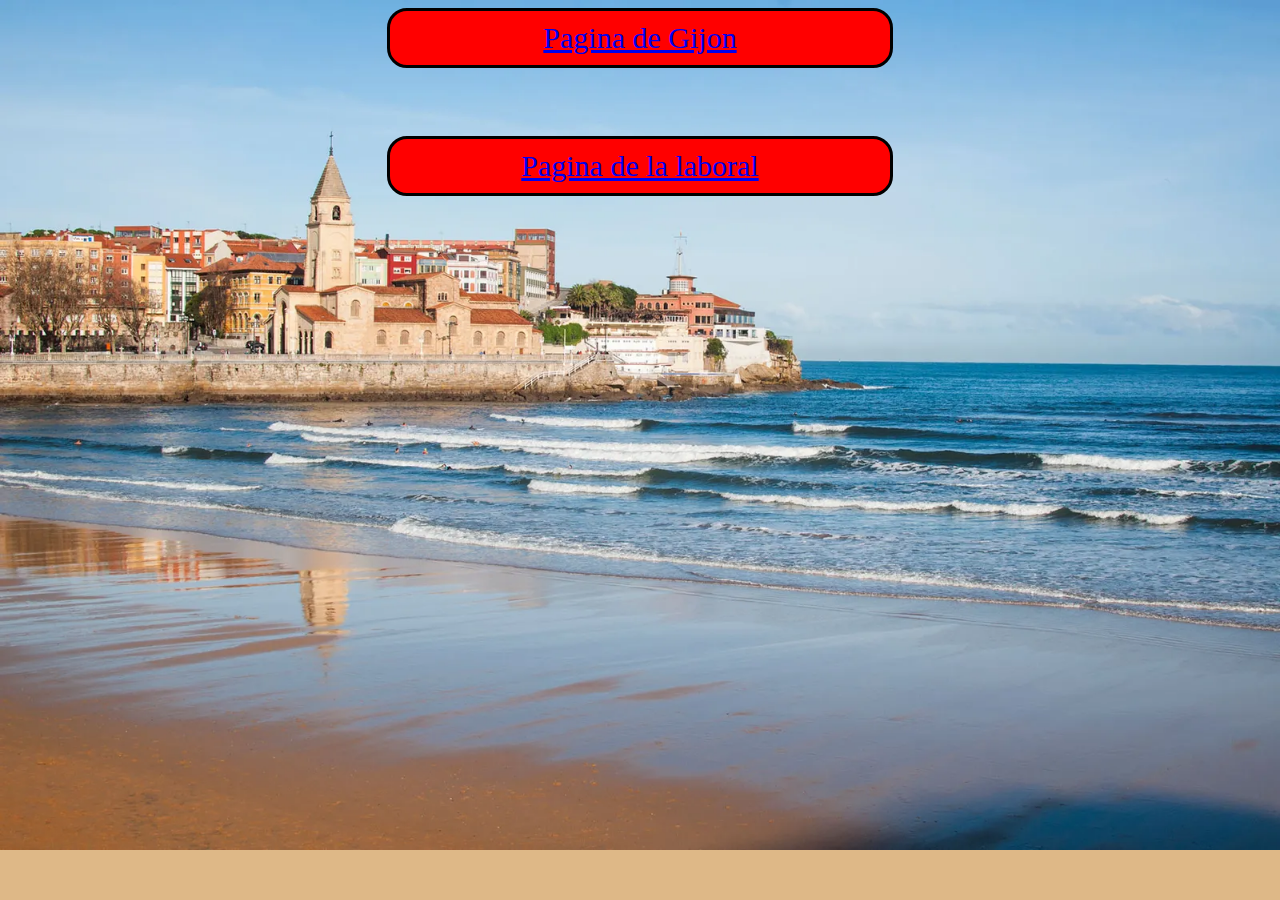
<file: index.html>
<!DOCTYPE html>
<html-lang-es>

    <head>
        <title>Indice de paginas</title>
        <link rel="stylesheet" type="text/css" href="./estilos/index.css">
    </head>


<body>
    <div id="Gijon">
    <a href="./Gijon.html">Pagina de Gijon</a></div><br><br>    
    <div id="Laboral">
    <a href="./laboral.html">Pagina de la laboral</a>
</div>
</body>


</html-lang-es>
</file>
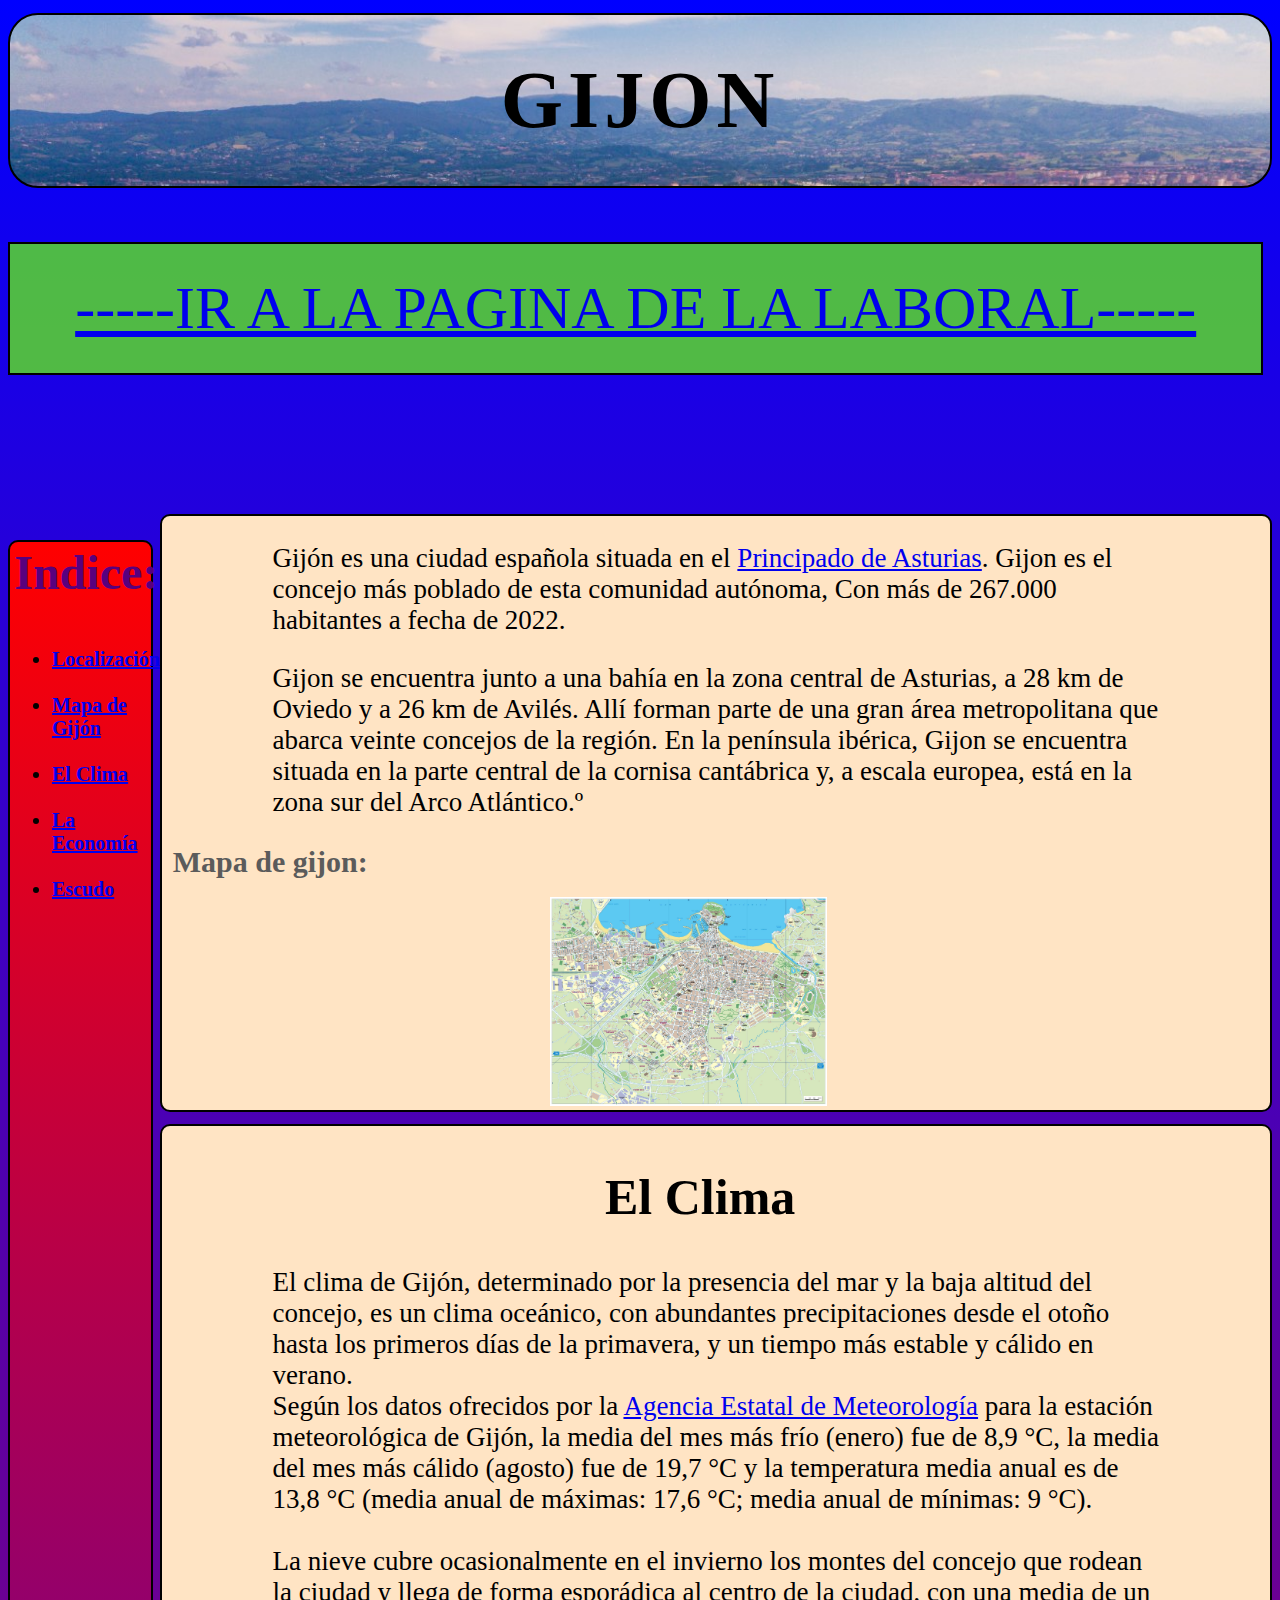
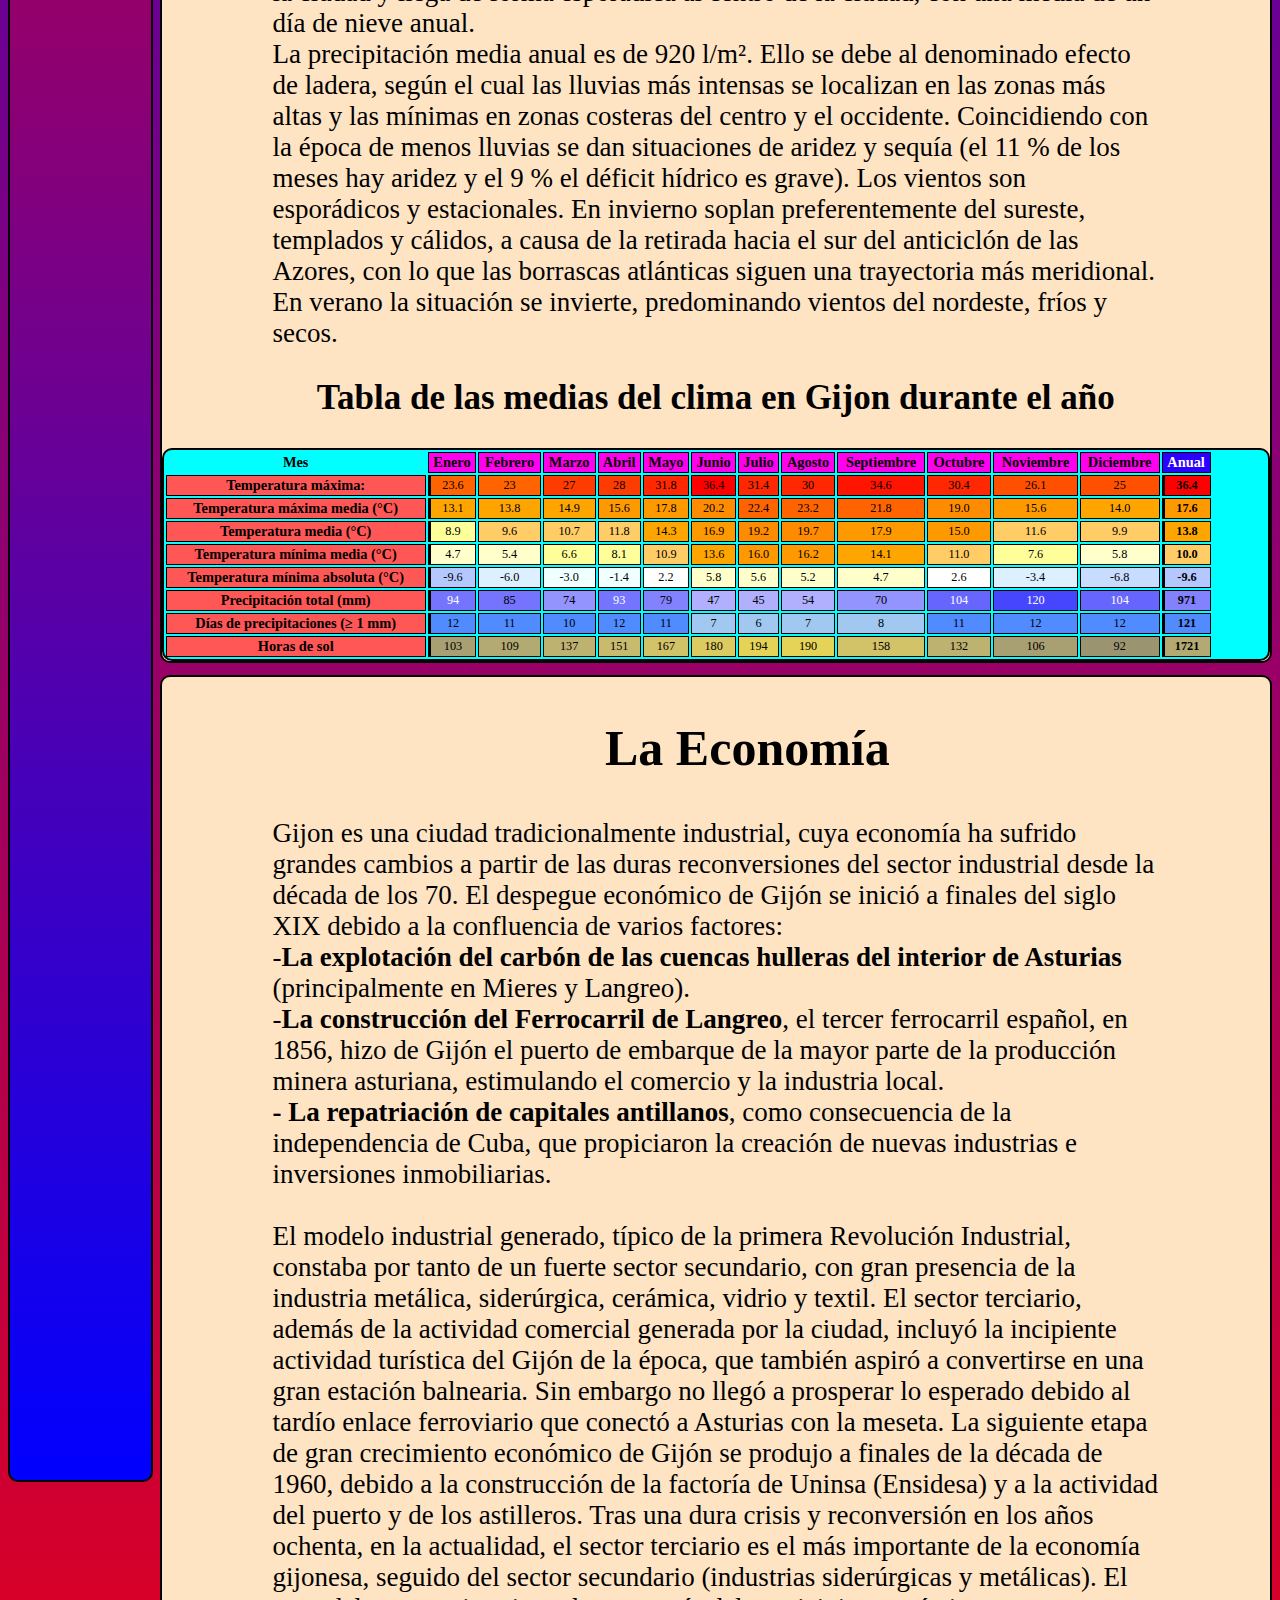
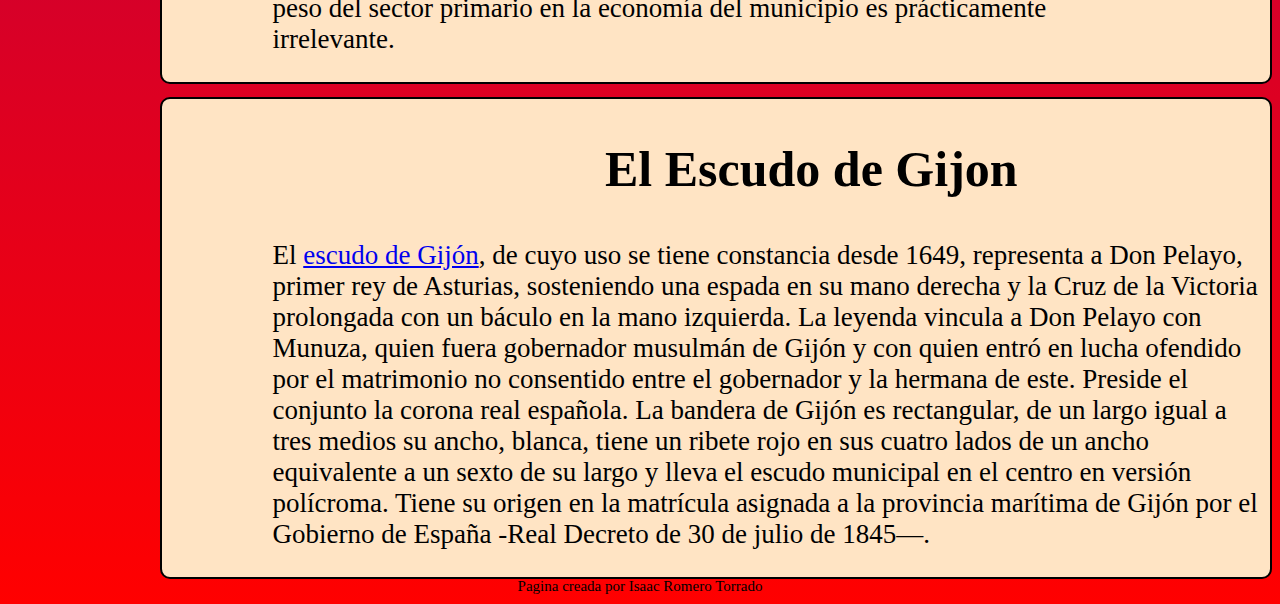
<file: Gijon.html>
<!DOCTYPE html>
<html-lang-es>

    <head>
        <title>Gijon</title>
        <link rel="stylesheet" type="text/css" href="./estilos/estiloGijon.css">
    </head>


    <body>
        <header id="GijonTitulo">
            <h1 id="h01">
                GIJON
            </h1>
        </header>

        <div id="LinkLaboral"><a href="./laboral.html">-----IR A LA PAGINA DE LA LABORAL-----</a></div>

        <aside id="cajaIzq">
            <article>
                <h3 id="indice">Indice:</h3>
            </article>
            <ul id="Indice">
                <li class="Indice"><a href="#Localizacion">Localización</a></li>
                <br>
                <li class="Indice"><a href="#MapaGijon">Mapa de Gijón</a></li>
                <br>
                <li class="Indice"><a href="#Clima">El Clima</a></li>
                <br>
                <li class="Indice"><a href="#Economia">La Economía</a></li>
                <br>
                <li class="Indice"><a href="#Escudo">Escudo</a></li>
                <br>
            </ul>
        </aside>

        <section class="CajaPrincipal" id="PrimeraCaja">
            <p class="TextoPrincipal" id="Localizacion">
                Gijón es una ciudad española situada en el <a
                    href="https://es.wikipedia.org/wiki/Principado_de_Asturias">Principado de Asturias</a>.
                Gijon es el concejo más poblado de esta comunidad autónoma, Con más de 267.000 habitantes a fecha de
                2022.
            </p>
            <p class="TextoPrincipal">
                Gijon se encuentra junto a una bahía en la zona central de Asturias, a 28 km de
                Oviedo y a 26 km de Avilés. Allí forman parte de una gran área metropolitana que
                abarca veinte concejos de la región. En la península ibérica, Gijon
                se encuentra situada en la parte central de la cornisa cantábrica y, a escala europea, está en la zona
                sur
                del Arco Atlántico.º
            </p>
            <div id="TextoMapa">Mapa de gijon: </div>
            <br>
            <img src="./imagenes/MapaGijon.jpg" alt="Mapa de Gijon" id="MapaGijon">
        </section>
        <br>
        <section class="CajaPrincipal">
            <article>
                <h2 class="titulo">
                    El Clima
                </h2>
            </article>
            <p class="TextoPrincipal" id="Clima">
                El clima de Gijón, determinado por la presencia del mar y la baja altitud del concejo, es un clima
                oceánico,
                con abundantes precipitaciones desde el otoño hasta los primeros días de la primavera, y un tiempo
                más estable y cálido en verano.<br> Según los datos ofrecidos por la <a
                    href="https://es.wikipedia.org/wiki/Agencia_Estatal_de_Meteorolog%C3%ADa">Agencia Estatal de
                    Meteorología</a> para la
                estación meteorológica de Gijón, la media del mes más frío (enero) fue de 8,9 °C, la
                media del mes más cálido (agosto) fue de 19,7 °C y la temperatura media anual es de 13,8 °C
                (media anual de máximas: 17,6 °C; media anual de mínimas: 9 °C).<br><br> La nieve cubre ocasionalmente
                en el
                invierno los montes del concejo que rodean la ciudad y llega de forma esporádica al centro de la ciudad,
                con una media de un día de nieve anual. <br> La precipitación media anual es de 920 l/m². Ello se debe
                al
                denominado efecto de ladera, según el cual las lluvias más intensas se localizan en las zonas más altas
                y las mínimas en zonas costeras del centro y el occidente. Coincidiendo con la época de menos lluvias se
                dan situaciones de aridez y sequía (el 11 % de los meses hay aridez y el 9 % el déficit hídrico es
                grave).
                Los vientos son esporádicos y estacionales. En invierno soplan preferentemente del sureste, templados y
                cálidos,
                a causa de la retirada hacia el sur del anticiclón de las Azores, con lo que las borrascas atlánticas
                siguen
                una trayectoria más meridional. En verano la situación se invierte, predominando vientos del nordeste,
                fríos y secos.
            </p>



            <article>
                <h2 id="TextoTabla">Tabla de las medias del clima en Gijon durante el año</h2>
            </article>


            <table class="tablatiempos" id="TablaClimas">
                <tr>
                    <th id="Mes">Mes
                    </th>
                    <th class="cajames">Enero
                    </th>
                    <th class="cajames">Febrero
                    </th>
                    <th class="cajames">Marzo
                    </th>
                    <th class="cajames">Abril
                    </th>
                    <th class="cajames">Mayo
                    </th>
                    <th class="cajames">Junio
                    </th>
                    <th class="cajames">Julio
                    </th>
                    <th class="cajames">Agosto
                    </th>
                    <th class="cajames">Septiembre
                    </th>
                    <th class="cajames">Octubre
                    </th>
                    <th class="cajames">Noviembre
                    </th>
                    <th class="cajames">Diciembre
                    </th>
                    <th id="Anual">Anual
                    </th>
                </tr>
                <tr>
                    <th height="16" class="cajatexto">Temperatura máxima:
                    </th>
                    <td style="border-left-width:medium; background:#FF6400;" class="caja">23.6
                    </td>
                    <td style="background:#FF6400;" class="caja">23
                    </td>
                    <td style="background:#FF3C00;" class="caja">27
                    </td>
                    <td style="background:#FF3C00;" class="caja">28
                    </td>
                    <td style="background:#FF2800;" class="caja">31.8
                    </td>
                    <td style="background:#FF0000;" class="caja">36.4
                    </td>
                    <td style="background:#FF2800;" class="caja">31.4
                    </td>
                    <td style="background:#FF2800;" class="caja">30
                    </td>
                    <td style="background:#FF1400;" class="caja">34.6
                    </td>
                    <td style="background:#FF2800;" class="caja">30.4
                    </td>
                    <td style="background:#FF5000;" class="caja">26.1
                    </td>
                    <td style="background:#FF5000;" class="caja">25
                    </td>
                    <td style="border-left-width:medium; background:#FF0000;" class="caja"><b>36.4</b>
                    </td>
                </tr>
                <tr>
                    <th height="16" class="cajatexto">Temperatura máxima media (°C)
                    </th>
                    <td style="border-left-width:medium; background:#FFA500;" class="caja">13.1
                    </td>
                    <td style="background:#FFA500;" class="caja">13.8
                    </td>
                    <td style="background:#FFA500;" class="caja">14.9
                    </td>
                    <td style="background:#FF9900;" class="caja">15.6
                    </td>
                    <td style="background:#FF9900;" class="caja">17.8
                    </td>
                    <td style="background:#FF8C00;" class="caja">20.2
                    </td>
                    <td style="background:#FF6400;" class="caja">22.4
                    </td>
                    <td style="background:#FF6400;" class="caja">23.2
                    </td>
                    <td style="background:#FF6400;" class="caja">21.8
                    </td>
                    <td style="background:#FF8C00;" class="caja">19.0
                    </td>
                    <td style="background:#FF9900;" class="caja">15.6
                    </td>
                    <td style="background:#FFA500;" class="caja">14.0
                    </td>
                    <td style="border-left-width:medium; background:#FF9900;" class="caja"><b>17.6</b>
                    </td>
                </tr>
                <tr>
                    <th height="16" class="cajatexto">Temperatura media (°C)
                    </th>
                    <td style="border-left-width:medium; background:#FFFF99;" class="caja">8.9
                    </td>
                    <td style="background:#FFCC66;" class="caja">9.6
                    </td>
                    <td style="background:#FFCC66;" class="caja">10.7
                    </td>
                    <td style="background:#FFCC66;" class="caja">11.8
                    </td>
                    <td style="background:#FFA500;" class="caja">14.3
                    </td>
                    <td style="background:#FF9900;" class="caja">16.9
                    </td>
                    <td style="background:#FF8C00;" class="caja">19.2
                    </td>
                    <td style="background:#FF8C00;" class="caja">19.7
                    </td>
                    <td style="background:#FF9900;" class="caja">17.9
                    </td>
                    <td style="background:#FF9900;" class="caja">15.0
                    </td>
                    <td style="background:#FFCC66;" class="caja">11.6
                    </td>
                    <td style="background:#FFCC66;" class="caja">9.9
                    </td>
                    <td style="border-left-width:medium; background:#FFA500;" class="caja"><b>13.8</b>
                    </td>
                </tr>
                <tr>
                    <th height="16" class="cajatexto">Temperatura mínima media (°C)
                    </th>
                    <td style="border-left-width:medium; background:#FFFFCC;" class="caja">4.7
                    </td>
                    <td style="background:#FFFFCC;" class="caja">5.4
                    </td>
                    <td style="background:#FFFF99;" class="caja">6.6
                    </td>
                    <td style="background:#FFFF99;" class="caja">8.1
                    </td>
                    <td style="background:#FFCC66;" class="caja">10.9
                    </td>
                    <td style="background:#FFA500;" class="caja">13.6
                    </td>
                    <td style="background:#FF9900;" class="caja">16.0
                    </td>
                    <td style="background:#FF9900;" class="caja">16.2
                    </td>
                    <td style="background:#FFA500;" class="caja">14.1
                    </td>
                    <td style="background:#FFCC66;" class="caja">11.0
                    </td>
                    <td style="background:#FFFF99;" class="caja">7.6
                    </td>
                    <td style="background:#FFFFCC;" class="caja">5.8
                    </td>
                    <td style="border-left-width:medium; background:#FFCC66;" class="caja"><b>10.0</b>
                    </td>
                </tr>
                <tr>
                    <th height="16" class="cajatexto">Temperatura mínima absoluta (°C)
                    </th>
                    <td style="border-left-width:medium; background:#B4C8FF;" class="caja">-9.6
                    </td>
                    <td style="background:#DCF0FF;" class="caja">-6.0
                    </td>
                    <td style="background:#F0FFFF;" class="caja">-3.0
                    </td>
                    <td style="background:#F0FFFF;" class="caja">-1.4
                    </td>
                    <td style="background:#FFFFFF;" class="caja">2.2
                    </td>
                    <td style="background:#FFFFCC;" class="caja">5.8
                    </td>
                    <td style="background:#FFFFCC;" class="caja">5.6
                    </td>
                    <td style="background:#FFFFCC;" class="caja">5.2
                    </td>
                    <td style="background:#FFFFCC;" class="caja">4.7
                    </td>
                    <td style="background:#FFFFFF;" class="caja">2.6
                    </td>
                    <td style="background:#DCF0FF;" class="caja">-3.4
                    </td>
                    <td style="background:#C8DCFF;" class="caja">-6.8
                    </td>
                    <td style="border-left-width:medium; background:#B4C8FF;" class="caja"><b>-9.6</b>
                    </td>
                </tr>
                <tr>
                    <th height="16" class="cajatexto">Precipitación total (mm)
                    </th>
                    <td style="border-left-width:medium; background:#7474FF;color:#FFFFFF;;" class="caja">94
                    </td>
                    <td style="background:#7474FF;;" class="caja">85
                    </td>
                    <td style="background:#9494FF;;" class="caja">74
                    </td>
                    <td style="background:#7474FF;color:#FFFFFF;;" class="caja">93
                    </td>
                    <td style="background:#8282FF;;" class="caja">79
                    </td>
                    <td style="background:#B0B0FF;;" class="caja">47
                    </td>
                    <td style="background:#B0B0FF;;" class="caja">45
                    </td>
                    <td style="background:#B0B0FF;;" class="caja">54
                    </td>
                    <td style="background:#9494FF;;" class="caja">70
                    </td>
                    <td style="background:#6666FF;color:#FFFFFF;;" class="caja">104
                    </td>
                    <td style="background:#4646FF;color:#FFFFFF;;" class="caja">120
                    </td>
                    <td style="background:#6666FF;color:#FFFFFF;;" class="caja">104
                    </td>
                    <td style="border-left-width:medium; background:#8282FF;;" class="caja"><b>971</b>
                    </td>
                </tr>
                <tr>
                    <th height="16" class="cajatexto">Días de precipitaciones (≥ 1 mm)
                    </th>
                    <td style="border-left-width:medium; background:#508CFF;" class="caja">12
                    </td>
                    <td style="background:#508CFF;" class="caja">11
                    </td>
                    <td style="background:#508CFF;" class="caja">10
                    </td>
                    <td style="background:#508CFF;" class="caja">12
                    </td>
                    <td style="background:#508CFF;" class="caja">11
                    </td>
                    <td style="background:#A0C8F0;" class="caja">7
                    </td>
                    <td style="background:#A0C8F0;" class="caja">6
                    </td>
                    <td style="background:#A0C8F0;" class="caja">7
                    </td>
                    <td style="background:#A0C8F0;" class="caja">8
                    </td>
                    <td style="background:#508CFF;" class="caja">11
                    </td>
                    <td style="background:#508CFF;" class="caja">12
                    </td>
                    <td style="background:#508CFF;" class="caja">12
                    </td>
                    <td style="border-left-width:medium; background:#508CFF;" class="caja"><b>121</b>
                    </td>
                </tr>
                <tr>
                    <th height="16" class="cajatexto">Horas de sol
                    </th>
                    <td style="border-left-width:medium; background:#a89f73;" class="caja">103
                    </td>
                    <td style="background:#b3a973;" class="caja">109
                    </td>
                    <td style="background:#beb271;" class="caja">137
                    </td>
                    <td style="background:#c9bb6d;" class="caja">151
                    </td>
                    <td style="background:#d3c368;" class="caja">167
                    </td>
                    <td style="background:#dccb61;" class="caja">180
                    </td>
                    <td style="background:#e5d357;" class="caja">194
                    </td>
                    <td style="background:#e5d357;" class="caja">190
                    </td>
                    <td style="background:#d3c368;" class="caja">158
                    </td>
                    <td style="background:#beb271;" class="caja">132
                    </td>
                    <td style="background:#a89f73;" class="caja">106
                    </td>
                    <td style="background:#9b9471;" class="caja">92
                    </td>
                    <td style="border-left-width:medium; background:#b3a973;" class="caja">
                        <b>1721</b>
                    </td>
                </tr>
            </table>


        </section>
        <section class="CajaPrincipal">
            <article>
                <h2 class="titulo" id="Economia">
                    La Economía
                </h2>
            </article>
            <p class="TextoPrincipal">
                Gijon es una ciudad tradicionalmente industrial, cuya economía ha sufrido grandes cambios a partir de
                las duras
                reconversiones del sector industrial desde la década de los 70. El despegue económico de Gijón se inició
                a finales del siglo XIX debido a la confluencia de varios factores: <br>
                -<b>La explotación del carbón de las cuencas hulleras del interior de Asturias</b>
                (principalmente en Mieres y Langreo). <br>
                -<b>La construcción del Ferrocarril de Langreo</b>,
                el tercer ferrocarril español, en 1856, hizo de Gijón el puerto de embarque de la mayor
                parte de la producción minera asturiana, estimulando el comercio y la industria local. <br>
                <b>- La repatriación de capitales antillanos</b>, como consecuencia de la independencia de
                Cuba, que propiciaron la creación de nuevas industrias e inversiones inmobiliarias.<br><br>
                El modelo industrial generado, típico de la primera Revolución Industrial, constaba
                por tanto de un fuerte sector secundario, con gran presencia de la industria metálica,
                siderúrgica, cerámica, vidrio y textil. El sector terciario, además de la actividad
                comercial generada por la ciudad, incluyó la incipiente actividad turística del Gijón
                de la época, que también aspiró a convertirse en una gran estación balnearia. Sin
                embargo no llegó a prosperar lo esperado debido al tardío enlace ferroviario que conectó
                a Asturias con la meseta. La siguiente etapa de gran crecimiento económico de Gijón
                se produjo a finales de la década de 1960, debido a la construcción de la factoría de Uninsa
                (Ensidesa) y a la actividad del puerto y de los astilleros.
                Tras una dura crisis y reconversión en los años ochenta, en la actualidad, el sector terciario
                es el más importante de la economía gijonesa, seguido del sector secundario (industrias siderúrgicas y
                metálicas).
                El peso del sector primario en la economía del municipio es prácticamente irrelevante.
            </p>
        </section>


        <section class="CajaPrincipal" id="Escudo">
            <article>
                <h2 class="titulo">
                    El Escudo de Gijon
                </h2>
            </article>
            <p id="TextoEscudo">
                El <a
                    href="https://upload.wikimedia.org/wikipedia/commons/thumb/b/b9/Escudo_gijon_color.svg/1200px-Escudo_gijon_color.svg.png">escudo
                    de Gijón</a>, de cuyo uso se tiene constancia desde 1649,
                representa a Don Pelayo, primer rey de Asturias, sosteniendo una
                espada en su mano derecha y la Cruz de la Victoria prolongada con
                un báculo en la mano izquierda. La leyenda vincula a Don Pelayo
                con Munuza, quien fuera gobernador musulmán de Gijón y con quien
                entró en lucha ofendido por el matrimonio no consentido entre
                el gobernador y la hermana de este. Preside el conjunto la
                corona real española. La bandera de Gijón es rectangular,
                de un largo igual a tres medios su ancho, blanca, tiene un
                ribete rojo en sus cuatro lados de un ancho equivalente a un
                sexto de su largo y lleva el escudo municipal en el centro en
                versión polícroma. Tiene su origen en la matrícula asignada
                a la provincia marítima de Gijón por el Gobierno de España
                -Real Decreto de 30 de julio de 1845―.
            </p>
        </section>



        <footer id="pie">
            Pagina creada por Isaac Romero Torrado
        </footer>

    </body>
</html-lang-es>
</file>
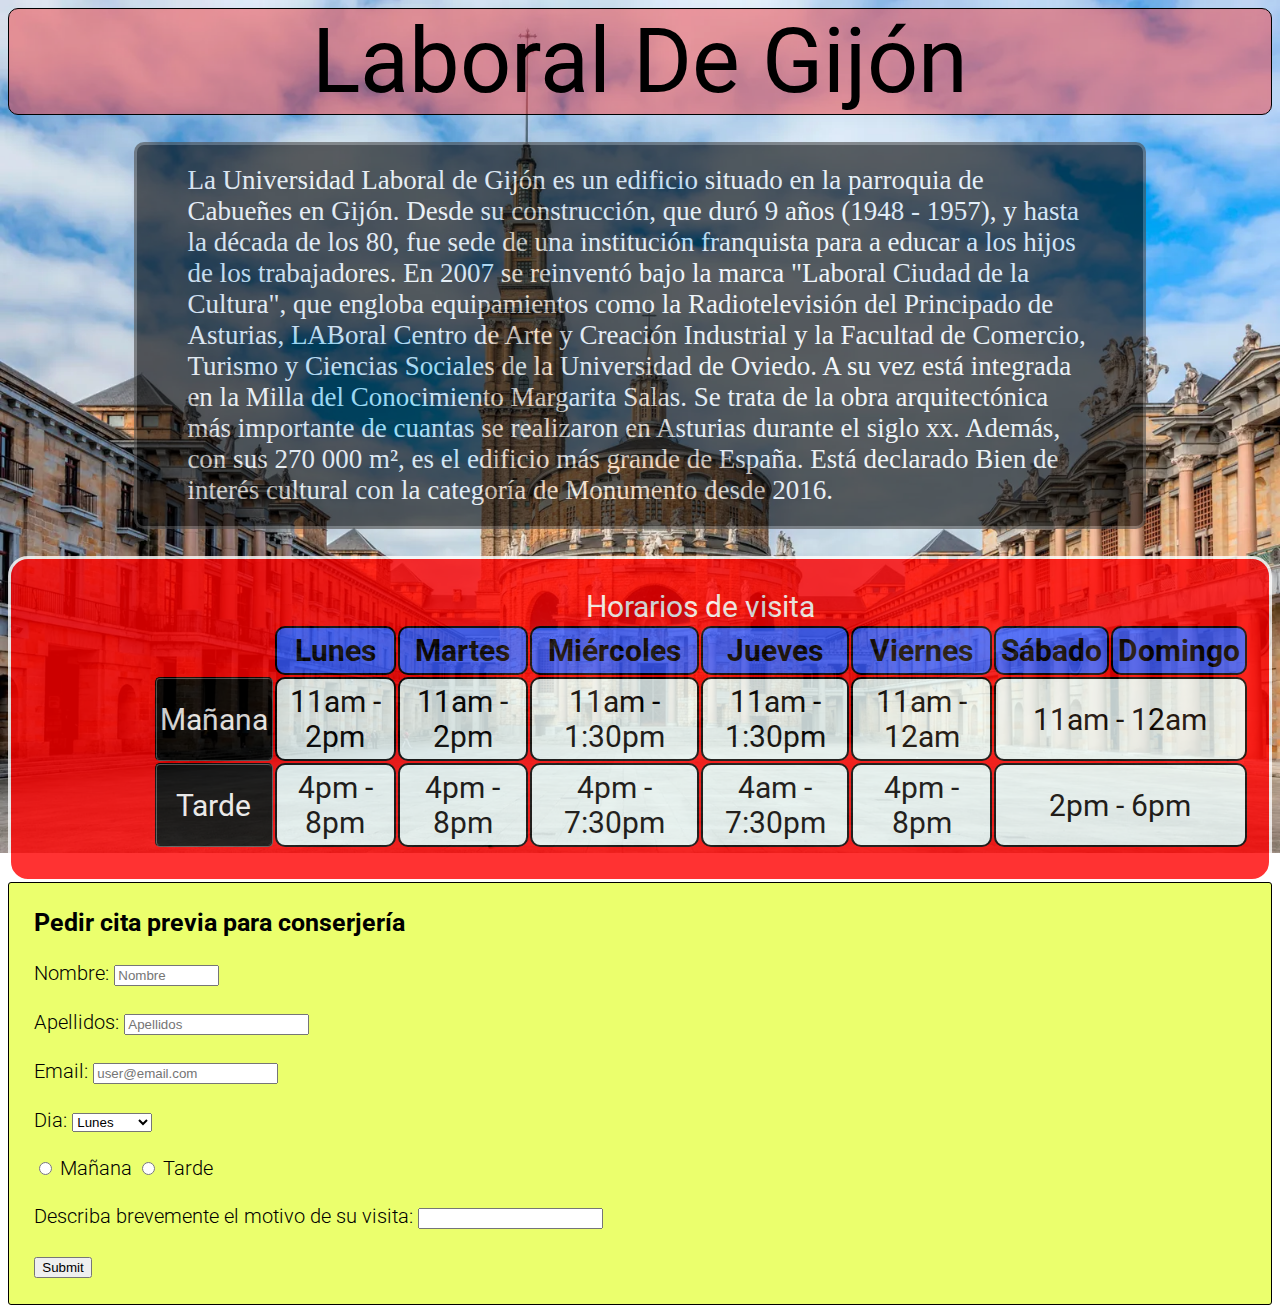
<file: laboral.html>
<!DOCTYPE html>
<html-lang-es>

    <head>
        <title>La Laboral</title>
        <link rel="stylesheet" type="text/css" href="./estilos/estiloLaboral.css">
    </head>

    <body>
        <header id="titulo">
            Laboral De Gijón
        </header>
        <section id="Caja1">
            <p class="TextoPrincipal">
                La Universidad Laboral de Gijón es un edificio situado en la parroquia de Cabueñes en Gijón.
                Desde su construcción, que duró 9 años (1948 - 1957), y hasta la década de los 80,
                fue sede de una institución franquista para a educar a los hijos de los trabajadores. En 2007 se
                reinventó bajo la marca "Laboral Ciudad de la Cultura", que engloba equipamientos como la
                Radiotelevisión del Principado de Asturias, LABoral Centro de Arte y Creación Industrial y la Facultad
                de Comercio,
                Turismo y Ciencias Sociales de la Universidad de Oviedo. A su vez está integrada en la Milla del
                Conocimiento Margarita Salas.
                Se trata de la obra arquitectónica más importante de cuantas se realizaron en Asturias durante el siglo
                xx. Además, con sus 270 000 m², es el edificio más grande de España. Está declarado Bien de interés
                cultural con la categoría de Monumento desde 2016.
            </p>
        </section>
        <section id="Tabla">
            <table id="Horarios">
                <caption>Horarios de visita</caption>
                <tr>
                    <th id="cajavacia">
                    </th>
                    <th class="cajaDia">
                        Lunes
                    </th>
                    <th class="cajaDia">
                        Martes
                    </th>
                    <th class="cajaDia">
                        Miércoles
                    </th>
                    <th class="cajaDia">
                        Jueves
                    </th>
                    <th class="cajaDia">
                        Viernes
                    </th>
                    <th class="cajaDia">
                        Sábado
                    </th>
                    <th class="cajaDia">
                        Domingo
                    </th>
                </tr>
                <tr>
                    <td id="Mañana">
                        Mañana
                    </td>
                    <td class="cajaHoras">
                        11am - 2pm
                    </td>
                    <td class="cajaHoras">
                        11am - 2pm
                    </td>
                    <td class="cajaHoras">
                        11am - 1:30pm
                    </td>
                    <td class="cajaHoras">
                        11am - 1:30pm
                    </td>
                    <td class="cajaHoras">
                        11am - 12am
                    </td>
                    <td colspan="2" class="cajaHoras">
                        11am - 12am
                    </td>
                </tr>
                <tr>
                    <td id="Tarde">
                        Tarde
                    </td>
                    <td class="cajaHoras">
                        4pm - 8pm
                    </td>
                    <td class="cajaHoras">
                        4pm - 8pm
                    </td>
                    <td class="cajaHoras">
                        4pm - 7:30pm
                    </td>
                    <td class="cajaHoras">
                        4am - 7:30pm
                    </td>
                    <td class="cajaHoras">
                        4pm - 8pm
                    </td>
                    <td colspan="2" class="cajaHoras">
                        2pm - 6pm
                    </td>
                </tr>

            </table>
        </section>

        <section id="CitaPrevia">
            <article id="textocita">
                Pedir cita previa para conserjería
            </article>
            <br>
<form action="">
    <span>Nombre:</span>
    <input type="text" name="Nombre" placeholder="Nombre" size="10" height="100px"><br><br>
    <span>Apellidos:</span>
    <input type="text" name="Apellidos" placeholder="Apellidos" size="20"><br><br>
    <span>Email:</span>
    <input type="email" name="email" placeholder="user@email.com"><br><br>
    <span>Dia:</span>
    <select id="dia" name="dia">
        <option value="Lunes">Lunes</option>
        <option value="Martes">Martes</option>
        <option value="Miercoles">Miercoles</option>
        <option value="Jueves">Jueves</option>
        <option value="Viernes">Viernes</option>
        <option value="Sabado">Sabado</option>
        <option value="Domingo">Domingo</option>
      </select><br><br>
      <input type="radio" id="mañana" name="horario" value="mañana">
      <label for="mañana">Mañana</label>
      <input type="radio" id="tarde" name="horario" value="tarde">
      <label for="tarde">Tarde</label><br><br>
      <span>Describa brevemente el motivo de su visita:</span>
      <input type="textbox" name="Motivo"><br><br>
      <input type="submit" name="enviar">
</form>



        </section>

    </body>
</html-lang-es>
</file>
<file: estilos/index.css>
body 
{
    font-size: 30px;
    background-color: burlywood;
    text-align: center;
    align-content: baseline;
    background-image: url(../imagenes/playaindex.jpg);
    background-repeat: no-repeat;
    background-size: 100%;
}
#Gijon  {
border-color: black;
border-style: solid;
margin-left: 30%;
margin-right: 30%;
padding-bottom: 10px;
padding-top: 10px;
border-radius: 20px;
background-color: #ff0000;
}

#Laboral {
    border-color: black;
border-style: solid;
margin-left: 30%;
margin-right: 30%;
padding-bottom: 10px;
padding-top: 10px;
border-radius: 20px;
background-color: #ff0000;border-color: black;

}
</file>
<file: estilos/estiloGijon.css>
body {
    background-image: linear-gradient(blue, red);
    font-family: 'Times New Roman', Times, serif;
    min-height: 100vh;
    display: flex;
    flex-direction: column;
}

#h01 {
  border-style: solid;
border-color: black;
background-image: url(../imagenes/GijonLandscape.jpg);
background-repeat: no-repeat;
background-size: 100%;
    border-width: 2px;
        padding: 40px;
      margin-top: 5px;
      font-size: 80px;
   text-align: center;
  font-weight: bolder;
   letter-spacing:5px;
   border-radius: 30px;
}
#MapaGijon {
    position: relative;
    font-family: 'Trebuchet MS', 'Lucida Sans Unicode', 'Lucida Grande', 'Lucida Sans', Arial, sans-serif;
    margin-left: 35%;
    margin-right: 5%;
    width: 25%;
    height: 25%;
transition: transform 0.25s ease;
z-index: 99 !important;
}
#MapaGijon:hover {
    -webkit-transform:scale(2.5);
    transform:scale(2.5);
}

.TextoPrincipal {
    font-weight: 500;
    font-size: 27px;
    margin-right: 10%;  
    margin-left: 10%;
    font-family: 'Times New Roman', Times, serif;
}


.CajaPrincipal {
    margin-top: 1%;
    border-radius: 10px;
margin-left: 12%;
background-color: bisque;
    float: right;
    border-style: solid;
    border-color: black;
    border-width: 2px;
    position: relative;
}
#cajaIzq {
    top: 60%;
    background-image: linear-gradient(red, blue);
    border-style: solid;
    border-color: black;
    border-radius: 10px;
    border-width: 2px;
    width: 11%;
    height: 282%;
    float: left;
    position: absolute;
    z-index: 1;
}

#TextoMapa {
    font-size: 30px;
    margin-left: 1%;
    font-weight: bolder;
    color:rgb(91, 91, 91);
}

#PrimeraCaja {
    margin-top: 11%;
}


.titulo {
    font-size: 50px;
    margin-left: 40%;
}
#Mes {
    border-right-width:medium;
}
#TextoTabla {
    font-size: 35px;
    text-align: center;

}

.tablatiempos {
    width:100%;
    text-align:center;
    font-size:90%;
    border-color: black;
    border-radius: 10px;
    border-width: 2px;
    border-style: solid;
    padding-right: 5%;
    background-color: aqua;
}
#indice {
    font-size: 300%;
    margin-left: 3%;
    margin-top: 2%;
    color: rgb(88, 0, 126);
}
.Indice {
font-size: 20px;
color: black;
font-weight: bolder;
margin-left: 1px;
}
#Indice {
    font-size: 20px;
    color: black;
    font-weight: bolder;
    margin-left: 1px;  
}
.caja {
    border-color: black;
    border-style: solid;
    border-width: 1px;
    text-align:center;
    font-size:85%;
    color:#000000;
}

.cajatexto {
    border-color: black;
    border-style: solid;
    border-width: 1px;
    background-color: rgb(255, 86, 86);
}
.cajames {
    border-color: black;
    border-style: solid;
    border-width: 1px;
    background-color: rgb(255, 0, 238);
}

#Anual{
    color: white;
    border-color: black;
    border-style: solid;
    border-width: 1px;
    background-color: rgb(43, 0, 255);
}


#TextoEscudo {
    margin-left: 10%;
    font-size: 27px;
    font-family: 'Times New Roman', Times, serif;

}

#LinkLaboral {
    background-color: rgba(103, 255, 8, 0.73);
    width: 99%;
    padding-top: 30px;
    border-style: solid;
    border-color: black;
    border-width: 2px;
    font-size: 60px;
    text-align: center;
    padding-bottom: 30px;
    position: relative;
}

#pie {
    font-size: 15px;  
    bottom: 1px;
    width: 100%;
    text-align: center;
    position: relative;
}
</file>
<file: estilos/estiloLaboral.css>
@import url('https://fonts.googleapis.com/css2?family=Roboto:wght@300&display=swap');

.TextoPrincipal {
    font-weight: 500;
    font-size: 27px;
    color: white;
    border: solid ;
    border-color: rgba(255, 255, 255, 0.299);
    padding-left: 50px;
    padding-right: 50px;
    padding-top: 20px;
    padding-bottom: 20px;
    margin-right: 10%;  
    border-radius: 10px;
    opacity: .6;
    background-color: black;
    margin-left: 10%;
    font-family: 'Times New Roman', Times, serif;
}

body {
    background-image: url(../imagenes/laboral.jpg);
    background-repeat: no-repeat;
    background-size: 100%;
    font-family: 'Roboto', sans-serif;
}
#titulo {
    border-style: solid;
    border-color: black;
    border-width: 1px;
    height: 10%;
    font-size: 90px;
    text-align: center;
    background-color: rgba(245, 49, 49, 0.457);
    border-radius: 10px;
}


.cajaDia {
    border-color: black;
    border-style: solid;
    border-width: 2px;
    background-color: rgb(57, 90, 255);
    color: black;
    border-radius: 10px;
    padding: 5px;
}

#Tabla{
    text-align: center;
    align-content: baseline;
    padding-left: 40px;
    border: solid;
    background-color: rgb(255, 0, 0);
    opacity: .8;
    color: white;
    font-size: 30px;
    border-radius: 20px;
    padding-top: 30px;
    padding-bottom: 30px;
    padding-left: 20px;
    padding-right: 20px;
}

.cajaHoras{
    text-align: center;
    border-color: black;
    border-style: solid;
    border-width: 2px;
    background-color: azure;
    color: black;
    border-radius: 10px;
    padding: 5px;
}

#Mañana {
    text-align: center;
    border-color: black;
    border-style: groove;
    border-width: 2px;
    background-color: rgb(0, 0, 0);
    color: rgb(255, 255, 255);
    border-radius: 5px;
    padding: 3px;
}

#Tarde {
    text-align: center;
    border-color: black;
    border-style: groove;
    border-width: 2px;
    background-color: rgb(0, 0, 0);
    color: rgb(255, 255, 255);
    border-radius: 5px;
    padding: 3px;
}

#Horarios {
    margin-left: 10%;
}

#CitaPrevia {
    font-weight: 300;
    font-size: 20px;
    padding-top: 2%;
    padding-bottom: 2%;
    padding-left: 2%;
    align-content: baseline;
    border: solid;
    background-color: rgba(231, 255, 78, 0.825);
    border-radius: 3px;
    border-width: 1px;
}


#textocita {
    font-size: 25px;
    font-weight: bold;
}
</file>
